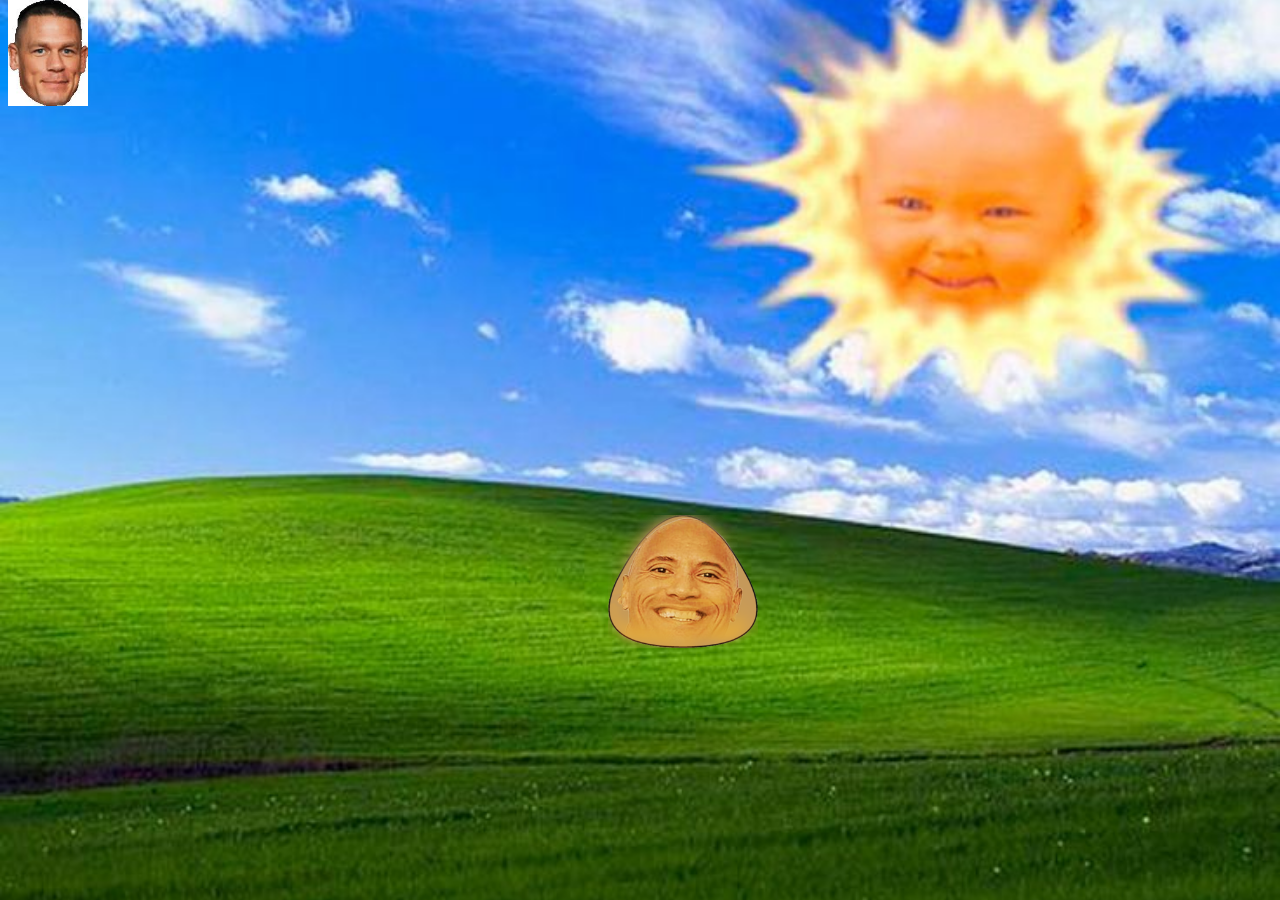
<file: Unidad 1/Juego_mario/Index.html>
<!DOCTYPE html>
<html lang="en">
<head>
    <meta charset="UTF-8">
    <meta http-equiv="X-UA-Compatible" content="IE=edge">
    <meta name="viewport" content="width=device-width, initial-scale=1.0">
    <title>Document</title>
    <link rel="stylesheet" href="BS.css">
</head>
<body>
    <div class="Personaje" id="PJ">
        <img src="PJ.png" width="150">
    </div>

    <div class="Objeto" id="obj">
<img src="Jhon.jpg" width="80" >
    </div>
    
    
    <script src="f.js">  </script>
    <script src="Ob.js">  </script>
</body>
</html>
</file>
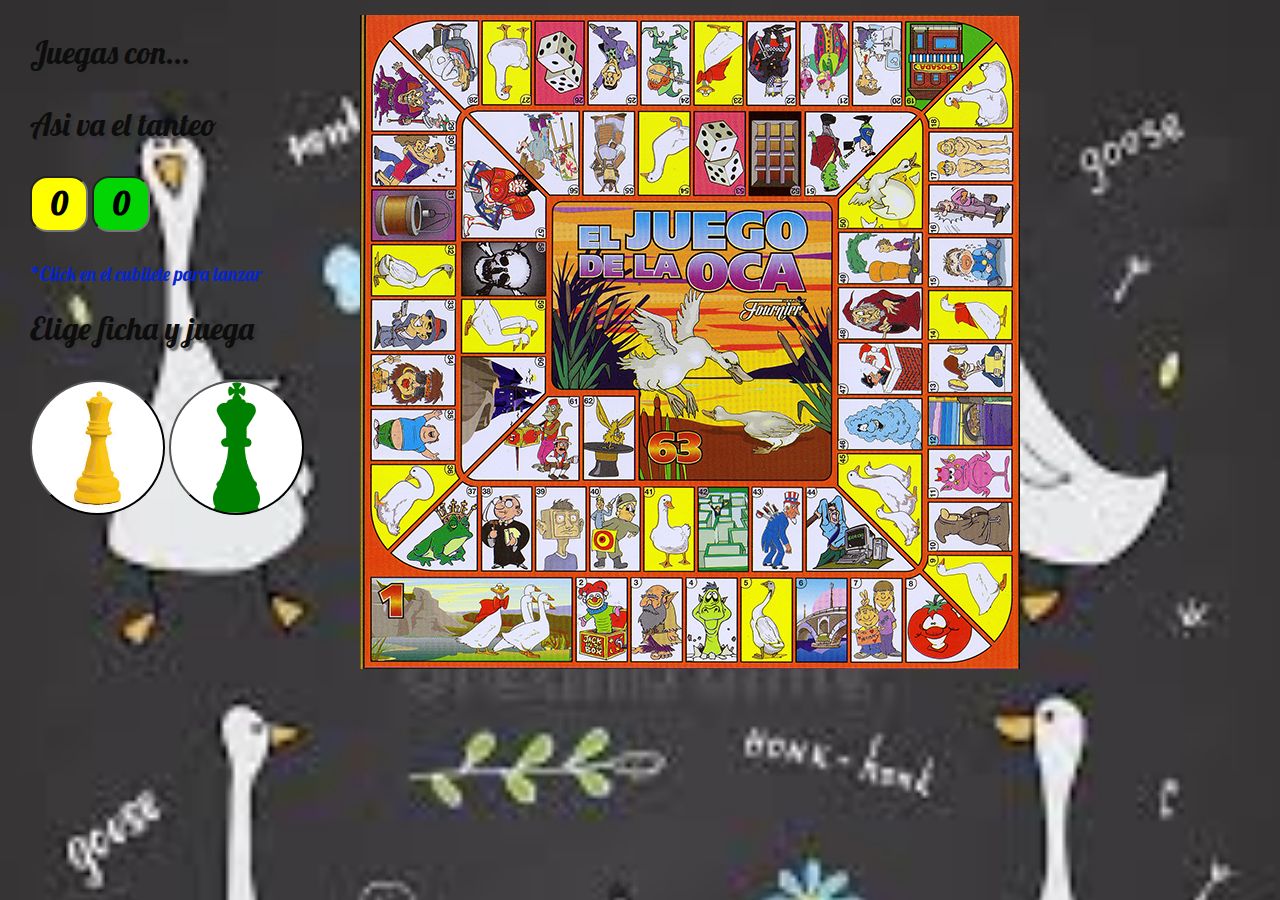
<file: Unidad 1/JuegoDeLaOca-gh-pages/index.html>
<!DOCTYPE html>
<html lang="en">
<head>
	<!-- <meta http-equiv="refresh" content="7"> -->
	<meta name="viewport" content="width=device-width, initial-scale= 1, maximum-scale=1" />
	<meta charset="UTF-8" />
	<title>Juego de la oca</title>
	<link href='https://fonts.googleapis.com/css?family=Lobster' rel='stylesheet' type='text/css' />
	<link rel="stylesheet" href="css/normalize.css" />
	<link rel="stylesheet" href="css/style.css" />
</head>
<body>
	<div id="panelContenedor">
		<div id="marcador">
			<h3 id="colorJugador">Juegas con...</h3>
			<h3>Asi va el tanteo</h3>
			<input type="text" id="marcadorRojo" value="0">
			<input type="text" id="marcadorAmarillo" value="0">
			<p>*Click en el cubilete para lanzar</p>
		</div>
		<div id="panelInicio" class= "visible panel" >
			<h3 id="mensaje">Elige ficha y juega</h3>
			<input type="button"  value="" id="elegirRojo" onclick="jugar();seleccionarFicha('rojo')">
			<input type="button" value="" id="elegirAmarillo" onclick="jugar();seleccionarFicha('amarillo')">
		</div>
		<div id="panelSorteo" class="oculto panel">
			<h3 id="mensaje">Click en el dado para sortear el turno</h3>
			<div id="dadoSorteo" class="dado" onclick="sorteoInicial()" onmouseover="sobre()"></div>
		</div>
		<div id="panelJuego" class="oculto panel">
			<h3 id="mensaje">Turno para...</h3>
			<div id="dadoEnJuego" class="dado" onclick="tirada()" onmouseover="sobre()"></div>
			<h3 id="alerta">Lo siento culpa mía, tendrás que recargar la página de nuevo</h3>
		</div>
		<div id="panelFinal" class="oculto panel">
			<h2 id="mensaje">Ganador...</h2>
			<div id="dadoGanador" class="dado"></div>
			<input type="button" id="jugarDeNuevo" value="Nueva Partida" onclick="jugar()" >
		</div>
		
	</div>
	<canvas id="tablero" ></canvas>
	
	
	<!-- Archivos y script javascript -->
	<script src="js/main.js"></script>
	<script>
		iniciar()
		
	</script>
</body>
</html>
</file>
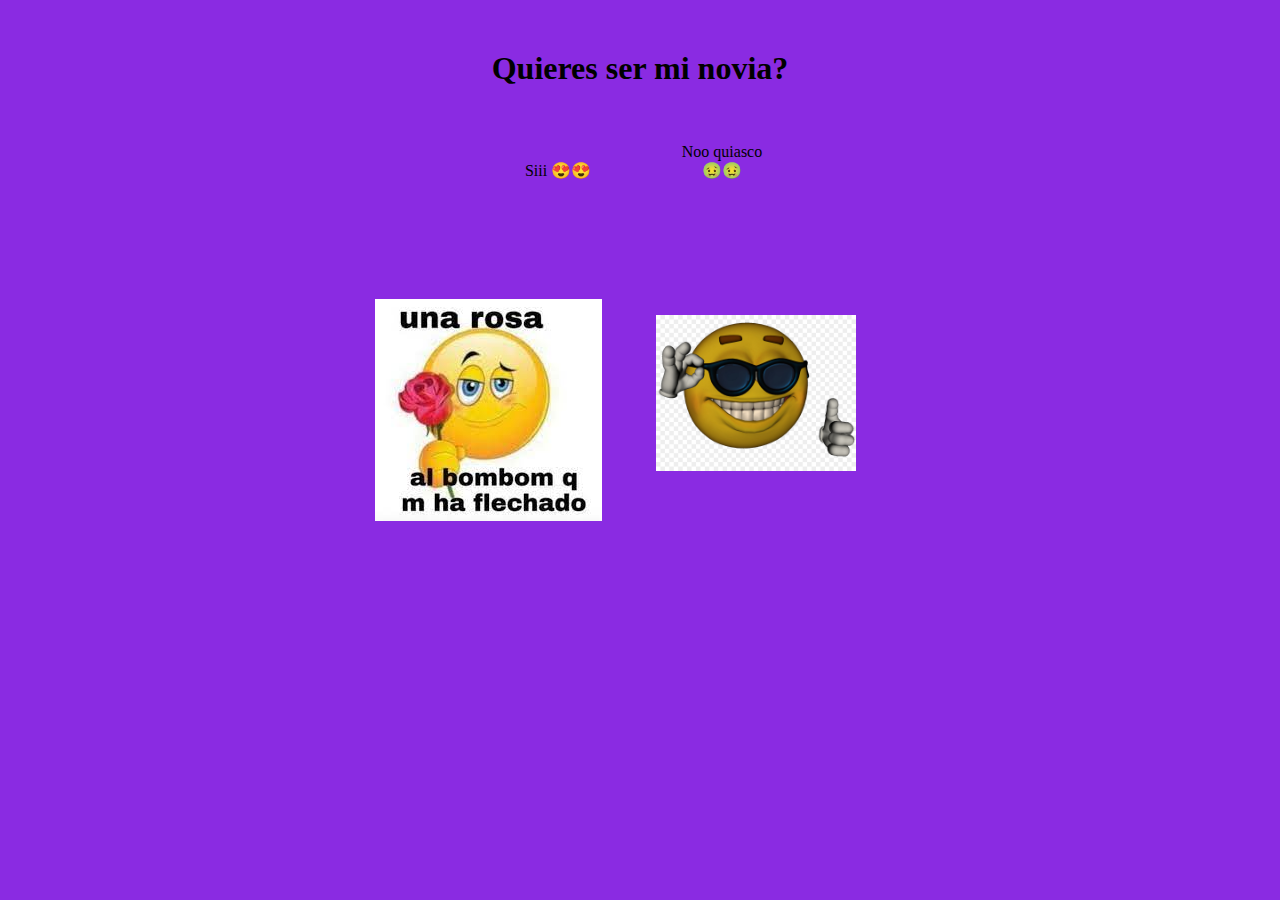
<file: Unidad 1/Juego de quieres ser mi novia/Inicio.html>
<!DOCTYPE html>
<html lang="en">
<head>
    <meta charset="UTF-8">
    <meta http-equiv="X-UA-Compatible" content="IE=edge">
    <meta name="viewport" content="width=device-width, initial-scale=1.0">
    <title>Document</title>
    <link rel="stylesheet" href="Diseño.css">
</head>
<body>

    <div class="Opciones">
        <h1> Quieres ser mi novia? </h1>
        <div id="opc1" class="opc1">Siii 😍😍</div>
        <div id="opc2" class="opc2">Noo quiasco🤢🤢</div>
    </div>

 <header align="center">
    <img id="img" src="emoji2.jpg">
    <img class="Imagen" src="emojiLentes.jpg" width="200">
</header>

<div id="sonidos"></div>

<script src="funcion.js"></script>
    
</body>
</html>
</file>
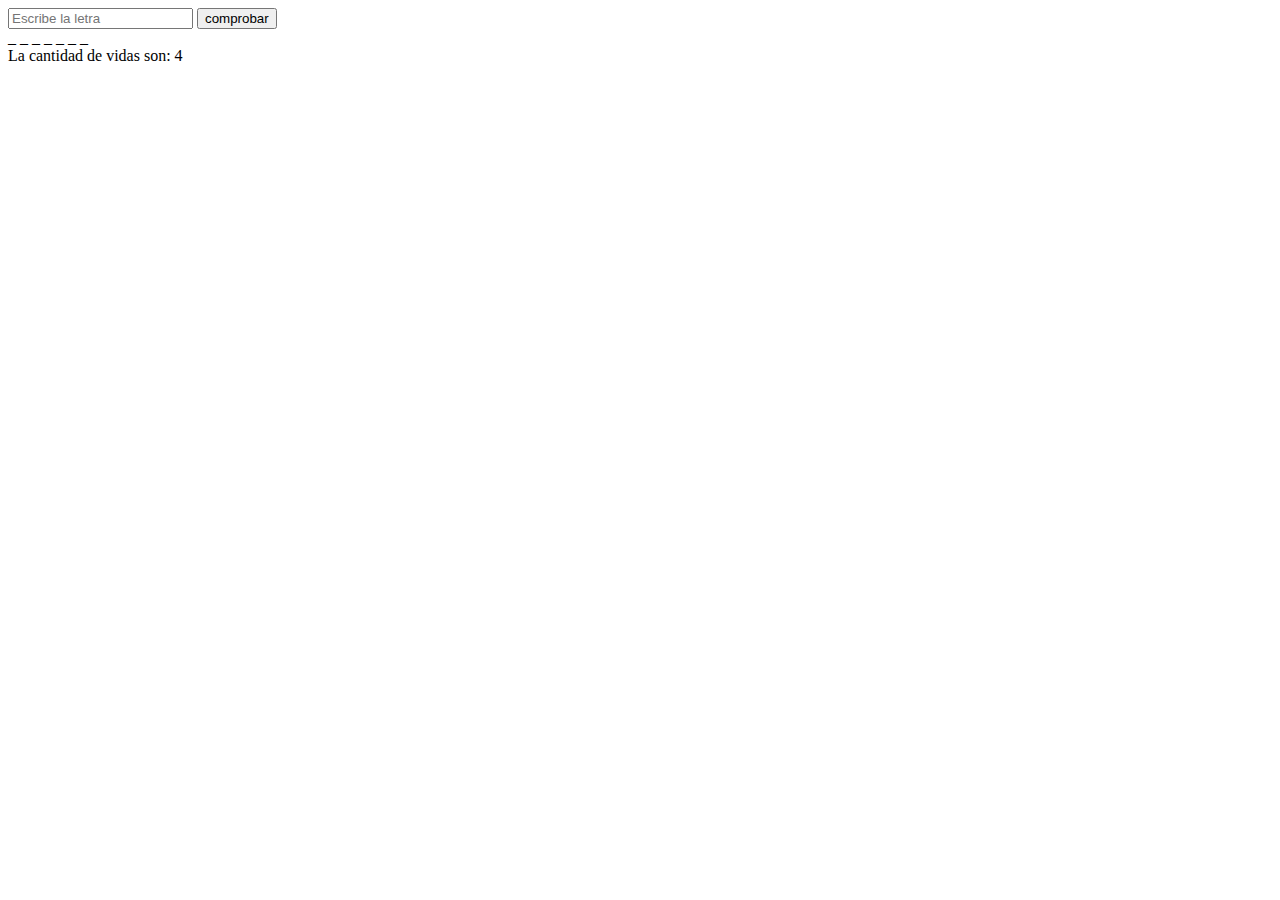
<file: Unidad 1/Juego del ahorcado/juego_ahorcado.html>
<!DOCTYPE html>
<html lang="en">
<head>
    <meta charset="UTF-8">
    <meta http-equiv="X-UA-Compatible" content="IE=edge">
    <meta name="viewport" content="width=device-width, initial-scale=1.0">
    <title>Document</title>
</head>
<body>

    <input type="text" id="letra" placeholder="Escribe la letra">
    <input type="button" id="boton" value="comprobar"> <br>
    <div id="frase">
        
        
    </div>

    <div id="vida">
        La cantidad de vidas son: 4
    </div>
<script type="text/javascript" >
    let palabras = Array("spiderman","superman","batman","ironman");
    let palabraOc = "";//esta es donde va la palabra oculta
    let palabraAdi = ""; //palabra donde el usuario va adivinar
    let vidas = 4;
    document.getElementById("boton").addEventListener("click",comprobar);//el addEventlistener este nos permitira añadirle a que escuche un evento que pasa sobre un elemento

    iniciar();

    function iniciar(){
        
        palabraOc=palabras[Math.floor(Math.random()*palabras.length)];//esta va indicar una posición alateoria donde la va arredondear o cerrandola para que tenga una posicion valida
       
        
        for(let i=0;i<palabraOc.length;i++){
            palabraAdi=palabraAdi+"_ ";//este pone los guiones
        }
        document.getElementById("frase").innerHTML=palabraAdi;//cuando se llega a contener varios elementos se ocupa el innerHTML para obtener/mostrar algun contenido el atributo que se busca es value

    }



    function comprobar(){
        let letra = document.getElementById("letra").value.toLowerCase();//toLoweCase va indicar que al valor lo transforme a minusculas
        palabraOc = palabraOc.toLocaleLowerCase();//esta es una variable temporal para no modificar el array
        let nuevo = "";
        

        for (let i=0;i<palabraOc.length;i++){
            if(letra==palabraOc[i]){
                nuevo = nuevo + letra + " ";//este va indicar si el usuario le atino a la letra
              
            }else{
                nuevo = nuevo + palabraAdi[i*2] + " ";//este va indicar cuando no le atino a la letra quedandose en blanco
                //[i*2] va estar multiplicando los espacios donde hay un "_" para no borrar la letra ya hecha
                
               
            }

        }
        if(nuevo==palabraAdi){
            vidas--;
            document.getElementById("vida").innerHTML="La cantidad de vidas son:" + vidas;
        }
        palabraAdi = nuevo;
        document.getElementById("frase").innerHTML=palabraAdi;
        

        if(vidas==0){
            alert("perdiste");
        }
        if(palabraAdi.search("_")==-1){
            alert("ganaste");
            //en esta parte donde se ocupa .search va a buscar el guion bajo pero va retornar un menos 1 donde le indicaremos que gano

        }

    }

</script>
</body>
</html>
</file>
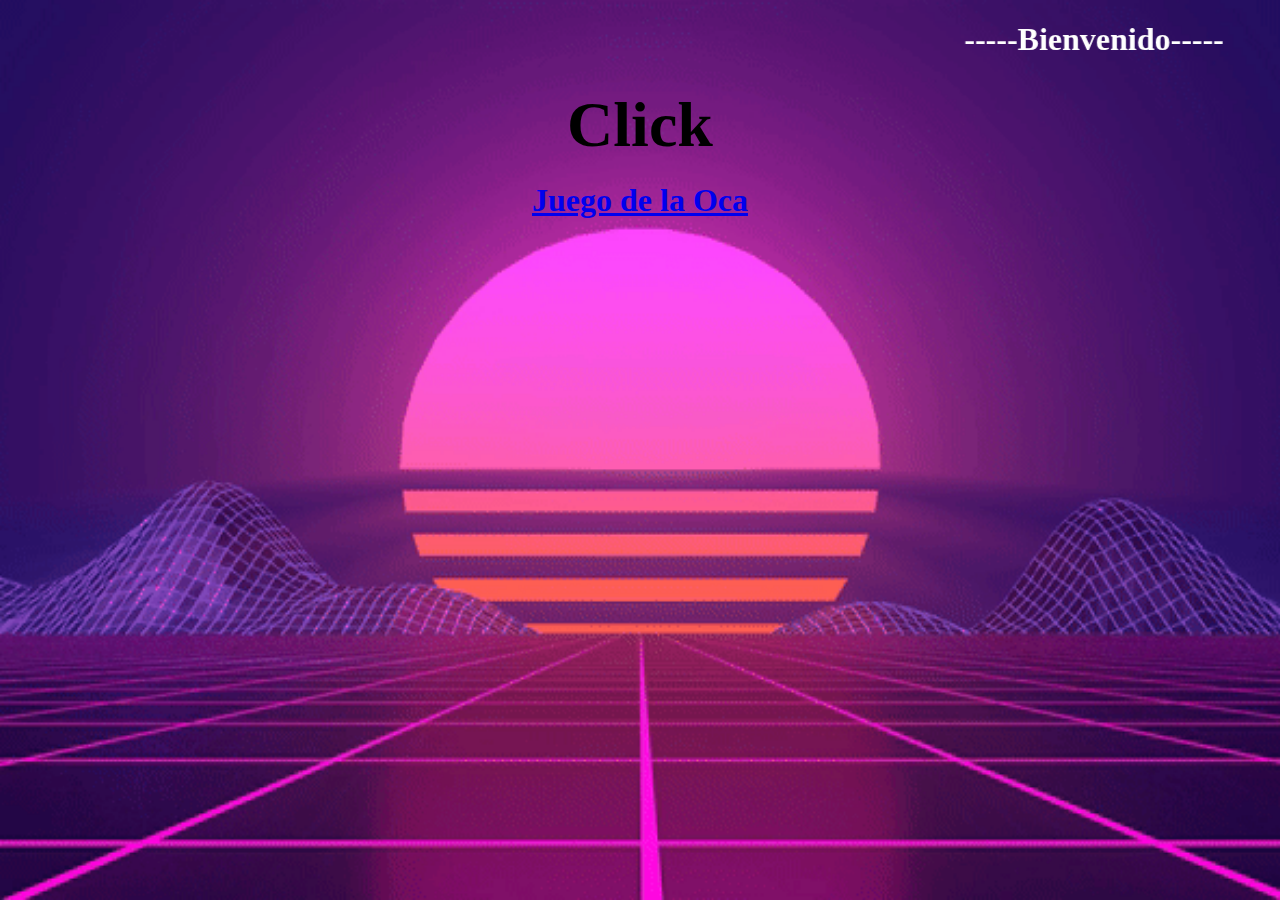
<file: Unidad 1/JuegoDeLaOca-gh-pages/portada.html>
<!DOCTYPE html>
<html lang="en">
<head>
    <meta charset="UTF-8">
    <meta http-equiv="X-UA-Compatible" content="IE=edge">
    <meta name="viewport" content="width=device-width, initial-scale=1.0">
    <title>Document</title>
</head>
<body>
    <style>
        body{

background-image:url("./portada.gif");
background-size:cover;

background-repeat:no-repeat;

background-attachment:fixed;

background-position:center center;
}
    </style>
    <h1 style="color: #ffffff;"><MARQUEE  BEHAVIOR="ALTERNATE">-----Bienvenido-----</MARQUEE></h1>
    <h1>
        <center>
            <div style="text-align:center;">
                <h1 style="color:black ; border: 10px; margin: 20px;">Click</h1>
                <a href="index.html"> Juego de la Oca</a>

            </div>
            
        </center>
        
    </h1>
</body>
</html>
</file>
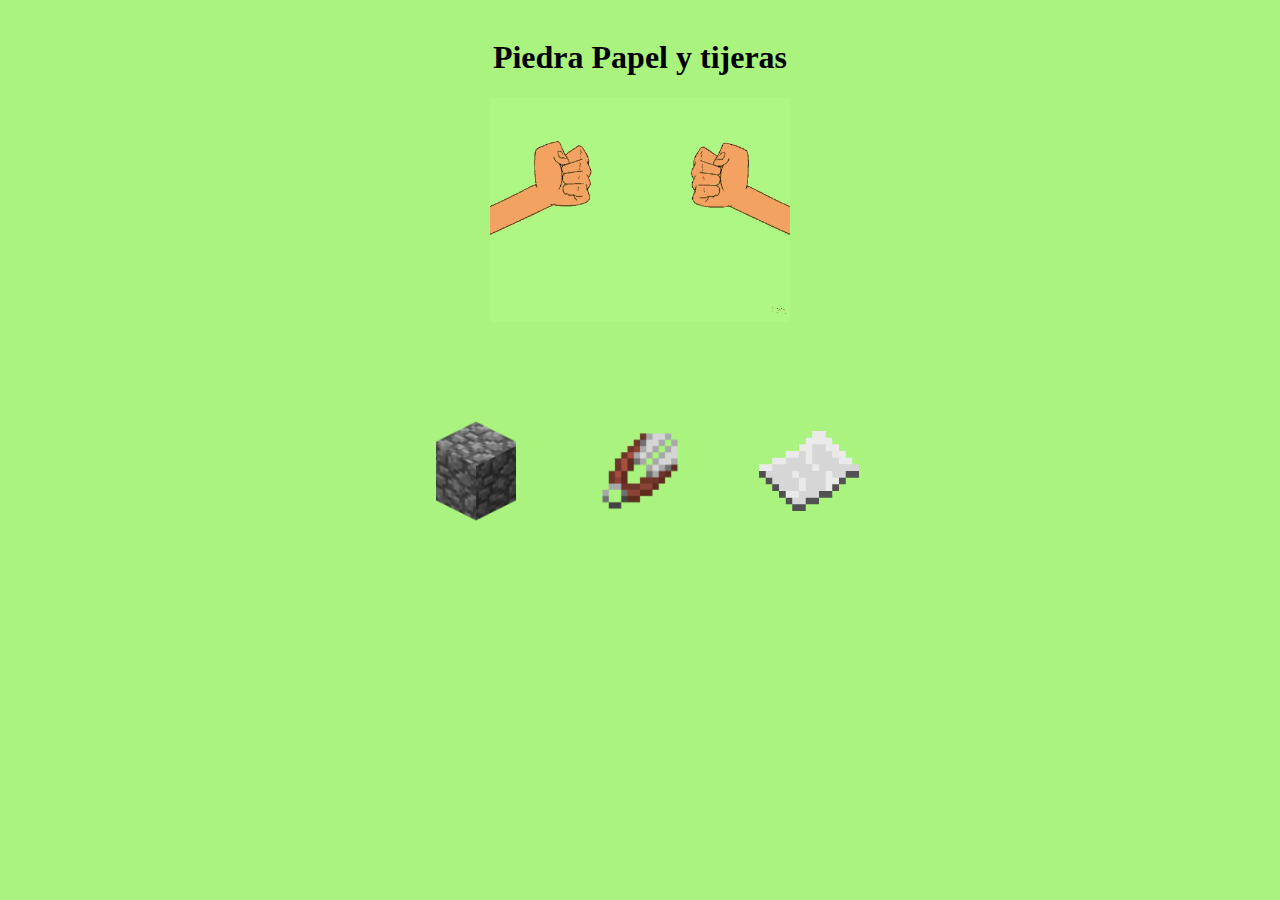
<file: Unidad 1/piedra papel/Untitled-1.html>
<!DOCTYPE html>
<html lang="en">
<head>
    <meta charset="UTF-8">
    <meta http-equiv="X-UA-Compatible" content="IE=edge">
    <meta name="viewport" content="width=device-width, initial-scale=1.0">
    <title>Document</title>
    <link rel="stylesheet" href="css.css">
</head>
<body>

    <header align="center">
    <h1> Piedra Papel y tijeras </h1>
    <img src="piedra-papel-tijera.gif" width="300">
   
    
</header>

    <div class="resultado" id="resultado"></div>

    <div class="opciones">
        <div class="opcion" id="piedra">
            <img src="roca1.gif" width="80">
        </div>
        <div class="opcion" id="tijeras">
            <img src="Tijeras.jpg" width="80" >
        </div>
        <div class="opcion" id="papel">
            <img src="Papel.jpg" width="100" >
        </div>
    </div>

    <script src="PPT.js"></script>
</body>
</html>
</file>
<file: Unidad 1/Juego_mario/BS.css>
body {
    background:url(Background.jpg);
    background-size:cover;
    background-repeat:no-repeat;
    background-attachment:fixed;
    background-position:center center;
    background-position: relative;
    }
.Personaje img{
    position: relative;
    left: 600px;
    top: 507px;
}

.Objeto img{
    position: absolute;
    top: 0;
}
</file>
<file: Unidad 1/JuegoDeLaOca-gh-pages/css/style.css>
body{
	background-image: url("./images.jpg");
    background-repeat:no-repeat;
    background-size: cover;
	height: 100px;
}

canvas{
	float: left;
	margin:15px 0 0 30px;
}
h3{
	color: #0e0d0d;
	font-family: lobster;
	font-size: 2em;
	font-weight: lighter;
	text-shadow: 3px 3px 2px rgba(50, 50, 50, .7);
}
#dadoSorteo{
	background:url(imagenes/dadoSorteo.png);
	height: 150px;
	width: 150px;
}
#elegirAmarillo{
	background-image: url("./descarga.jpg");
	height: 135px;
	width: 135px;
	background-size: cover;
	background-repeat:no-repeat;
}
#elegirRojo{
	background-image: url("descarga1.jpg");
	background-size: cover;
	background-repeat:no-repeat;
	height: 135px;
	width: 135px;
}
#jugar{
	background:url(imagenes/botonInicio.png);
	font-size: 3em;
}
#jugarDeNuevo{
	font-size: 1.5em;
	margin: 2em 0 0 0 ;
}
#marcador{
	/*background: gold;*/
	float: left;
	height: 240px;
	margin: 0;
	padding: 0 0 20px 0;
	width: 300px;
}
#marcador input{
	font-family: lobster;
	font-size: 1.9em;
	font-weight: bolder;
	height: 50px;
	margin:0 0 1em 0;
	text-align: center;
	width: 50px;
}
#marcador p{
	color: rgb(7, 37, 207);
	font-family: lobster;
	font-size: 1.2em;
	margin: 0;
	padding: 0;
}
#marcadorRojo{
	background: yellow;
	border-radius: 30%;
}
#marcadorAmarillo{
	background: #03d403;
	border-radius: 30%;
}

#panelContenedor{
	/*background: lime;*/
	float: left;
	height: 650px;
	width: 300px;
	margin: 0 0 0 30px;
	position: relative;
}
#panelFinal h2{
	color: #35e431;
	font-family: lobster;
	font-size: 2.5em;
	text-shadow: 4px 4px 2px rgba(84, 84, 84, .5);
}
#panelInicio input{
	font-size: 1.5em;
	border-radius: 50%;
}



.dado{
	height: 150px;
	margin: 0 auto;
	width: 150px;
}
.cubileteAmarillo{
	background:url(imagenes/cubileteAmarillo.png);
}
.cubileteRojo{
	background:url(imagenes/cubilete-verde.png);
	background-size: cover;
}
.oculto{
	display: none;
}
.panel{
	/*background: pink;*/
	clear: both;
	float: left;
	height: 500px;
	margin: 1em 0 0 0;
	width: 300px;
}
.visible{
	display: inline;
}

@media screen and (max-width: 1030px){
	h3{
		margin: 0;
		padding: 10px 0 15px 0;
		font-size: 1.7em;
	}
	#panelContenedor{
		/*background: lime;*/
		position: relative;
		width: 650px;
		height: 300px;
	}
	#marcador{
		/*background: gold;*/
		height: 300px;
		position: absolute;
		right: 0;
		padding: 0;
	}
	.panel{
		/*background: pink;*/
		height: 300px;
		position: absolute;
		padding: 0;
		margin: 0;
		left: 0;
		width: 350px;
	}
}
</file>
<file: Unidad 1/Juego de quieres ser mi novia/Diseño.css>
body{
    background-color: blueviolet;
}

.Opciones{
    text-align: center;
    margin: 50px;
}

.opc1{
    width: 90px;
    display: inline-block;
    padding: 15px;
    margin: 20px;
}

.opc1:hover{
    background-color: rgb(rgb(0, 26, 255));
    cursor: pointer;
    border-radius: 30%;
    border: 5px solid rgb(61, 61, 61);
    box-shadow: 5px 5px 5px rgba(0, 0, 0, 0.527);
}

.opc2{
    width: 90px;
    display: inline-block;
    padding: 15px;
    margin: 20px;
}

.opc2:hover{
    background-color: rgb(rgb(0, 26, 255));
    cursor: pointer;
    border-radius: 30%;
    border: 5px solid rgb(61, 61, 61);
    box-shadow: 5px 5px 5px rgba(0, 0, 0, 0.527);
}

.Imagen{
    text-align: center;
   margin: 50px;

}
</file>
<file: Unidad 1/piedra papel/css.css>
body{
    background: rgb(169, 243, 126);
}

header{
    padding: 10px;
    color: rgb(0, 0, 0);
}

.resultado{
    text-align: center;
    font-size: 25px;
    color: rgb(0, 0, 0);
}

.opciones{
    text-align: center;
    margin: 50px;
}
.opcion{
    width: 90px;
    display: inline-block;
    padding: 15px;
    margin: 20px;
}

.opcion:hover{
    background-color: rgb(74, 247, 21);
    cursor: pointer;
    border-radius: 10%;
}
</file>
